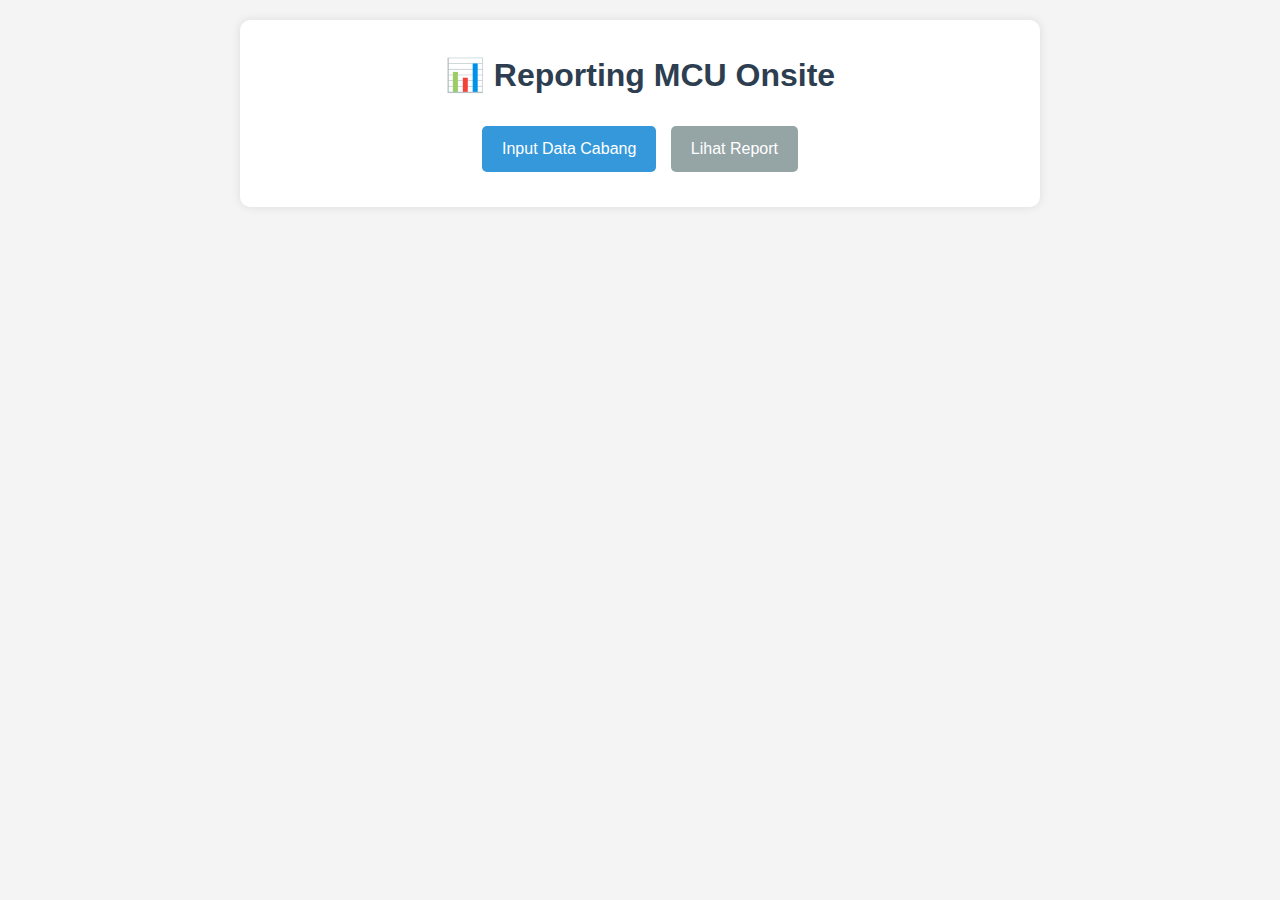
<file: index.html>
<!DOCTYPE html>
<html lang="id">
<head>
    <meta charset="UTF-8">
    <meta name="viewport" content="width=device-width, initial-scale=1.0">
    <title>Reporting MCU Onsite</title>
    <link rel="stylesheet" href="style.css">
</head>
<body>
    <div class="container">
        <h1>📊 Reporting MCU Onsite</h1>
        <div class="nav">
            <a href="input.html" class="btn">Input Data Cabang</a>
            <a href="view.html" class="btn secondary">Lihat Report</a>
        </div>
    </div>
</body>
</html>
</file>
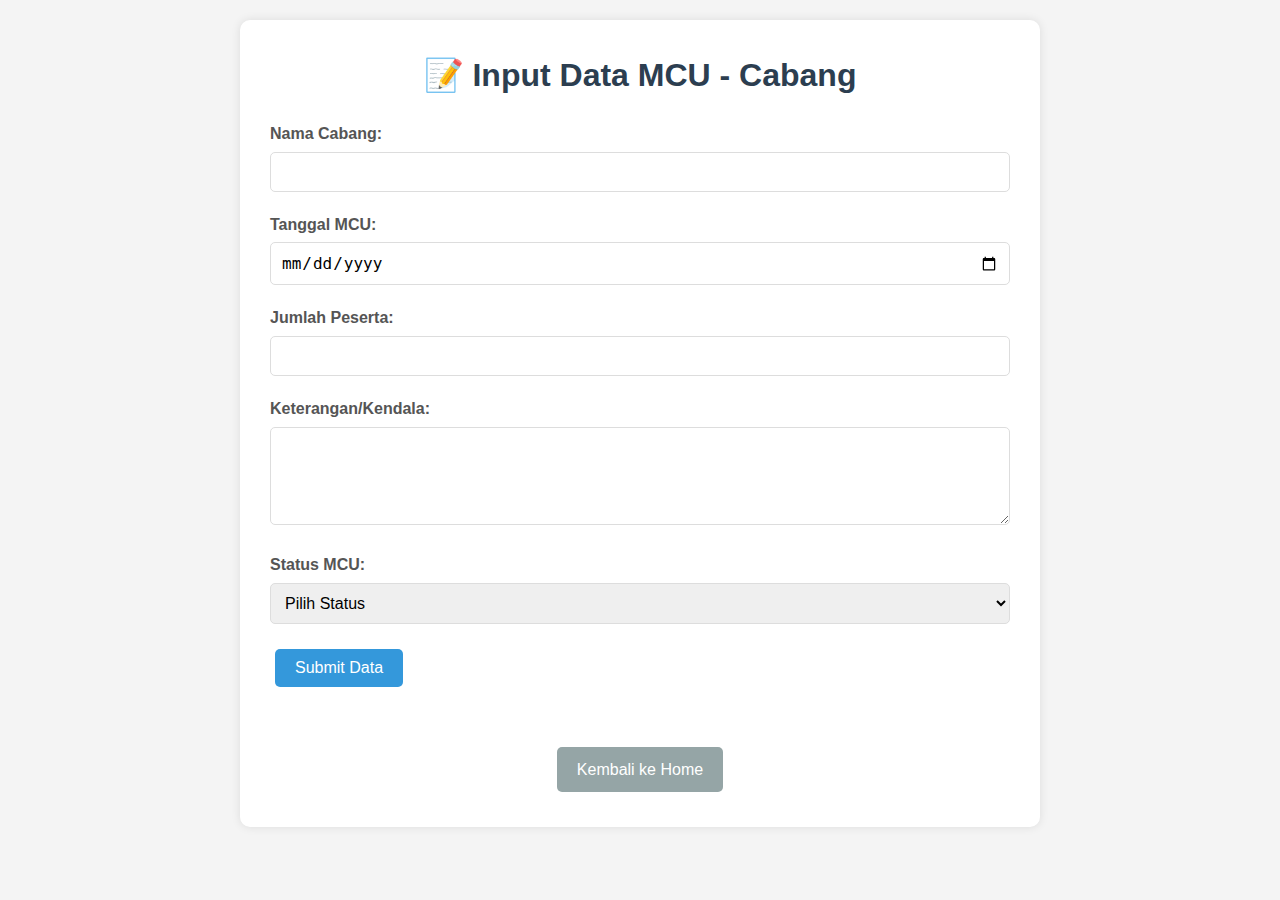
<file: input.html>
<!DOCTYPE html>
<html lang="id">
<head>
    <meta charset="UTF-8">
    <meta name="viewport" content="width=device-width, initial-scale=1.0">
    <title>Input Data MCU - Cabang</title>
    <link rel="stylesheet" href="style.css">
</head>
<body>
    <div class="container">
        <h1>📝 Input Data MCU - Cabang</h1>
        
        <form id="mcuForm">
            <div class="form-group">
                <label for="cabang">Nama Cabang:</label>
                <input type="text" id="cabang" name="cabang" required>
            </div>
            
            <div class="form-group">
                <label for="tanggal">Tanggal MCU:</label>
                <input type="date" id="tanggal" name="tanggal" required>
            </div>
            
            <div class="form-group">
                <label for="jumlahPeserta">Jumlah Peserta:</label>
                <input type="number" id="jumlahPeserta" name="jumlahPeserta" required>
            </div>
            
            <div class="form-group">
                <label for="keterangan">Keterangan/Kendala:</label>
                <textarea id="keterangan" name="keterangan" rows="4"></textarea>
            </div>
            
            <div class="form-group">
                <label for="status">Status MCU:</label>
                <select id="status" name="status" required>
                    <option value="">Pilih Status</option>
                    <option value="Selesai">Selesai</option>
                    <option value="Berjalan">Masih Berjalan</option>
                    <option value="Ditunda">Ditunda</option>
                </select>
            </div>
            
            <button type="submit" class="btn">Submit Data</button>
        </form>
        
        <div id="message" class="message"></div>
        
        <div class="nav">
            <a href="index.html" class="btn secondary">Kembali ke Home</a>
        </div>
    </div>
    
    <script src="script.js"></script>
</body>
</html>
</file>
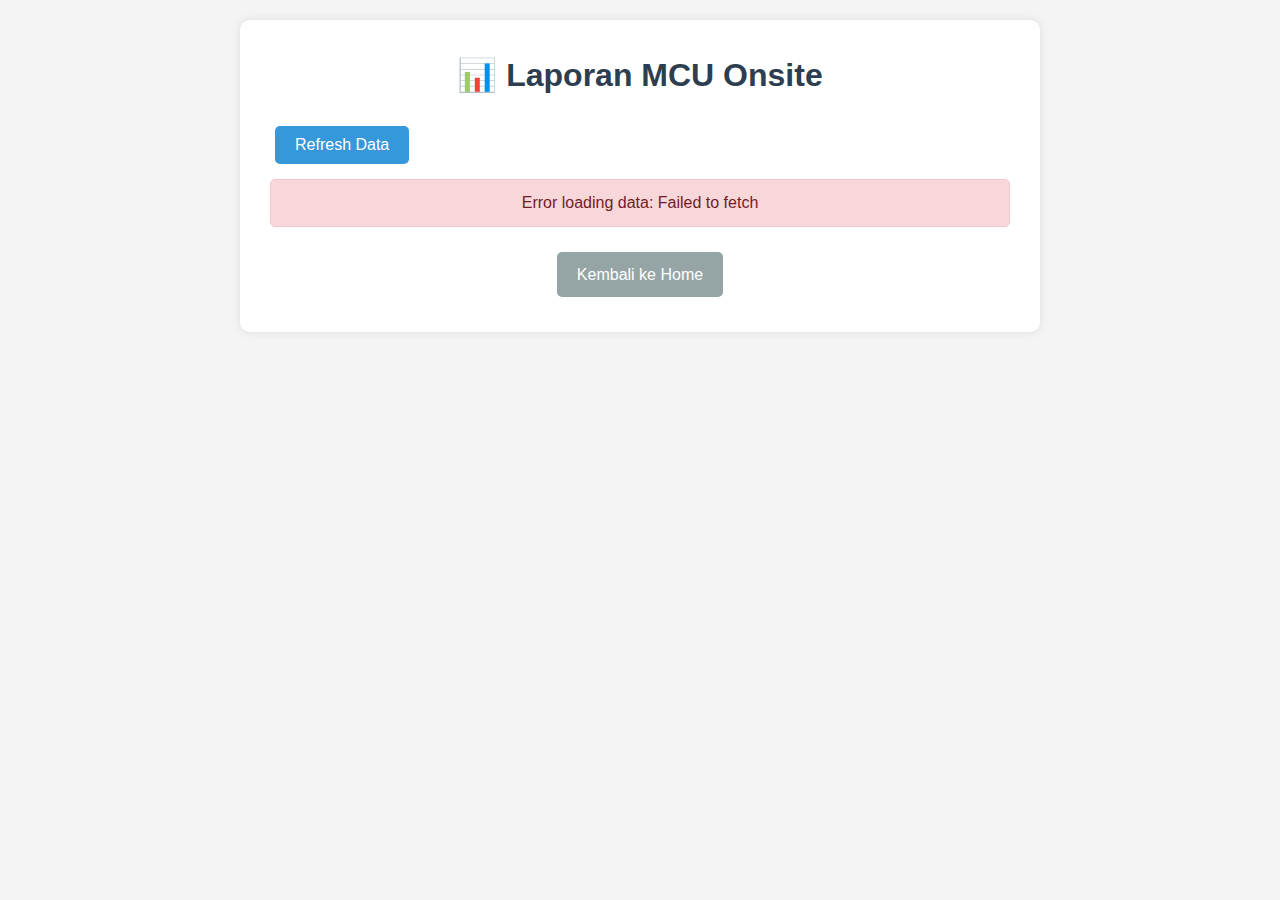
<file: view.html>
<!DOCTYPE html>
<html lang="id">
<head>
    <meta charset="UTF-8">
    <meta name="viewport" content="width=device-width, initial-scale=1.0">
    <title>View Report MCU</title>
    <link rel="stylesheet" href="style.css">
</head>
<body>
    <div class="container">
        <h1>📊 Laporan MCU Onsite</h1>
        <button onclick="loadData()" class="btn">Refresh Data</button>
        <div id="reportData"></div>
        <div class="nav">
            <a href="index.html" class="btn secondary">Kembali ke Home</a>
        </div>
    </div>

    <script>
        const SCRIPT_URL = 'https://script.google.com/macros/s/AKfycbxahOZh7J91LhurAX5XBg5O6c8pwLVXgh4FBABvGwuu5NHFtZVp0XmNbzEK-LpGftCbSg/exec';
        
        async function loadData() {
            try {
                document.getElementById('reportData').innerHTML = '<p>Loading data...</p>';
                
                const response = await fetch(SCRIPT_URL);
                const data = await response.json();
                
                if (data && data.length > 0) {
                    let html = '<table><thead><tr>';
                    // Header
                    data[0].forEach(header => {
                        html += `<th>${header}</th>`;
                    });
                    html += '</tr></thead><tbody>';
                    
                    // Data rows (skip header jika ada)
                    const startRow = data.length > 1 ? 1 : 0;
                    for (let i = startRow; i < data.length; i++) {
                        html += '<tr>';
                        data[i].forEach(cell => {
                            html += `<td>${cell}</td>`;
                        });
                        html += '</tr>';
                    }
                    html += '</tbody></table>';
                    
                    document.getElementById('reportData').innerHTML = html;
                } else {
                    document.getElementById('reportData').innerHTML = '<p>Belum ada data</p>';
                }
            } catch (error) {
                console.error('Error:', error);
                document.getElementById('reportData').innerHTML = '<p class="message error">Error loading data: ' + error.message + '</p>';
            }
        }
        
        // Load data saat halaman dibuka
        loadData();
    </script>
</body>
</html>
</file>
<file: style.css>
* {
    margin: 0;
    padding: 0;
    box-sizing: border-box;
}

body {
    font-family: 'Segoe UI', Tahoma, Geneva, Verdana, sans-serif;
    line-height: 1.6;
    color: #333;
    background-color: #f4f4f4;
    padding: 20px;
}

.container {
    max-width: 800px;
    margin: 0 auto;
    background: white;
    padding: 30px;
    border-radius: 10px;
    box-shadow: 0 0 10px rgba(0,0,0,0.1);
}

h1 {
    color: #2c3e50;
    margin-bottom: 20px;
    text-align: center;
}

.form-group {
    margin-bottom: 20px;
}

label {
    display: block;
    margin-bottom: 5px;
    font-weight: bold;
    color: #555;
}

input, select, textarea {
    width: 100%;
    padding: 10px;
    border: 1px solid #ddd;
    border-radius: 5px;
    font-size: 16px;
}

textarea {
    resize: vertical;
}

.btn {
    display: inline-block;
    background: #3498db;
    color: white;
    padding: 10px 20px;
    border: none;
    border-radius: 5px;
    cursor: pointer;
    text-decoration: none;
    font-size: 16px;
    margin: 5px;
}

.btn:hover {
    background: #2980b9;
}

.btn.secondary {
    background: #95a5a6;
}

.btn.secondary:hover {
    background: #7f8c8d;
}

.nav {
    text-align: center;
    margin-top: 20px;
}

.message {
    padding: 10px;
    margin: 10px 0;
    border-radius: 5px;
    text-align: center;
}

.message.success {
    background: #d4edda;
    color: #155724;
    border: 1px solid #c3e6cb;
}

.message.error {
    background: #f8d7da;
    color: #721c24;
    border: 1px solid #f5c6cb;
}

table {
    width: 100%;
    border-collapse: collapse;
    margin-top: 20px;
}

th, td {
    padding: 12px;
    text-align: left;
    border-bottom: 1px solid #ddd;
}

th {
    background-color: #f8f9fa;
    font-weight: bold;
}
</file>
